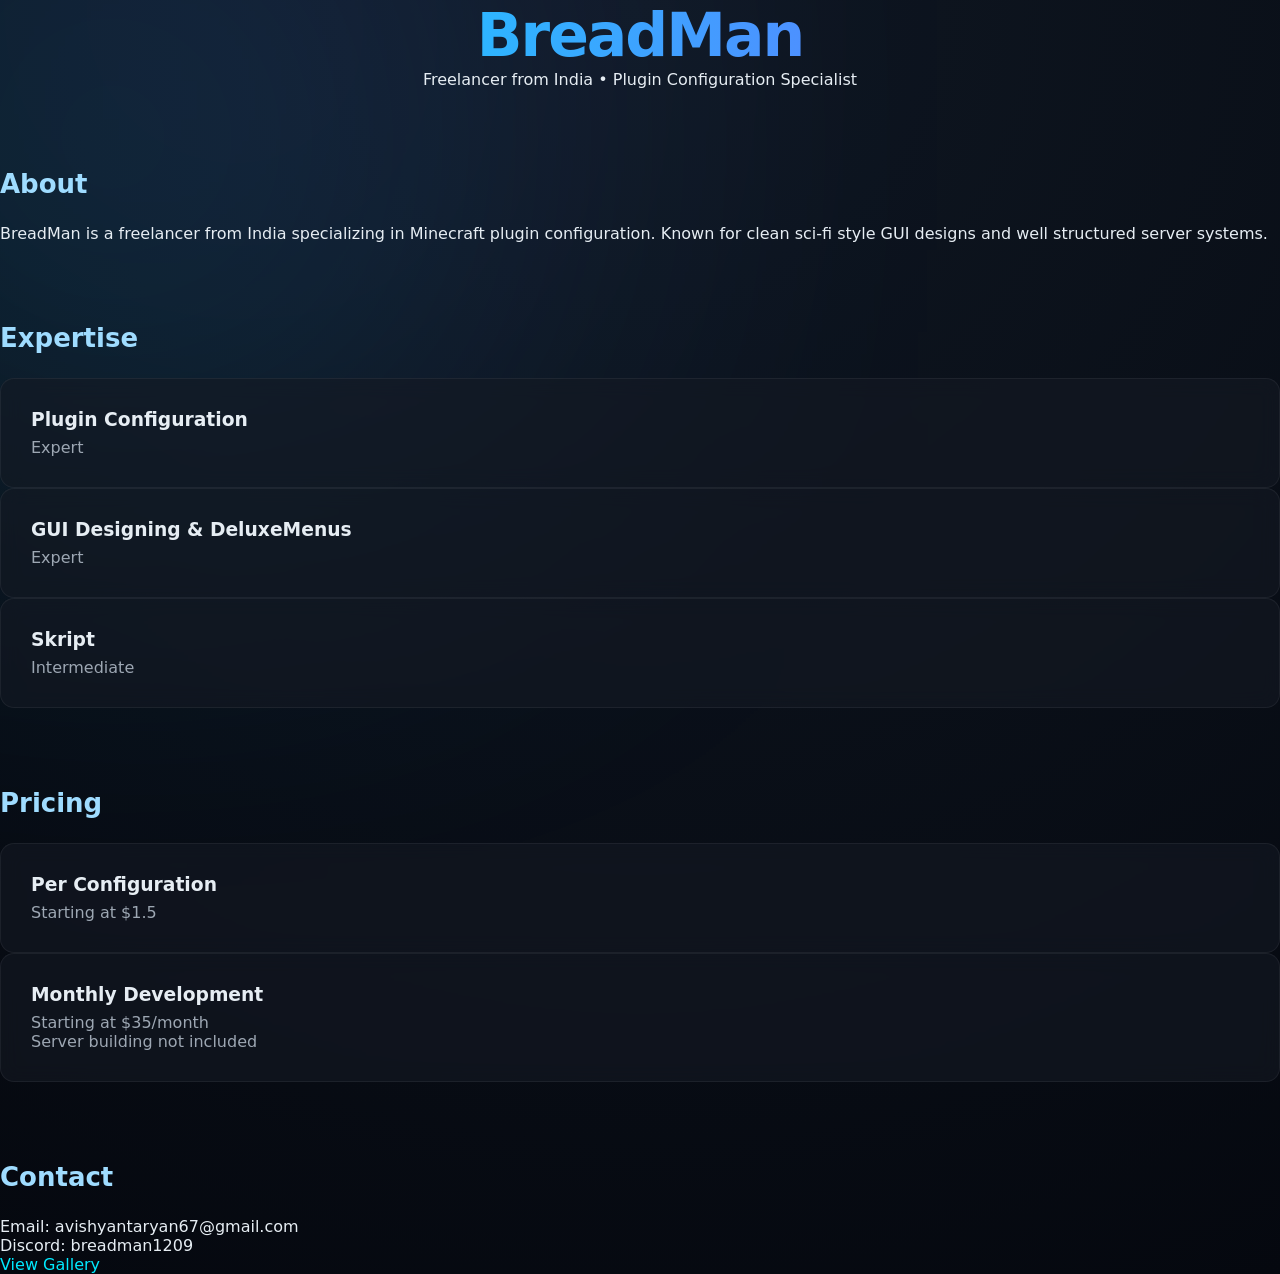
<file: index.html>
<!DOCTYPE html>
<head>

<title>BreadMan | Portfolio</title>
<link rel="stylesheet" href="style.css">

</head>
<body>

<header>
<h1>BreadMan</h1>
<p>Freelancer from India • Plugin Configuration Specialist</p>
</header>

<section>
<h2>About</h2>
<p>
BreadMan is a freelancer from India specializing in Minecraft plugin configuration.
Known for clean sci‑fi style GUI designs and well structured server systems.
</p>
</section>

<section>
<h2>Expertise</h2>

<div class="card">
<h3>Plugin Configuration</h3>
<p>Expert</p>
</div>

<div class="card">
<h3>GUI Designing & DeluxeMenus</h3>
<p>Expert</p>
</div>

<div class="card">
<h3>Skript</h3>
<p>Intermediate</p>
</div>

</section>

<section>
<h2>Pricing</h2>

<div class="card">
<h3>Per Configuration</h3>
<p>Starting at $1.5</p>
</div>

<div class="card">
<h3>Monthly Development</h3>
<p>Starting at $35/month</p>
<p>Server building not included</p>
</div>

</section>

<section>
<h2>Contact</h2>

<p>Email: avishyantaryan67@gmail.com</p>
<p>Discord: breadman1209</p>

</section>

<a href="gallery.html">View Gallery</a>

</body>
</html>
</file>
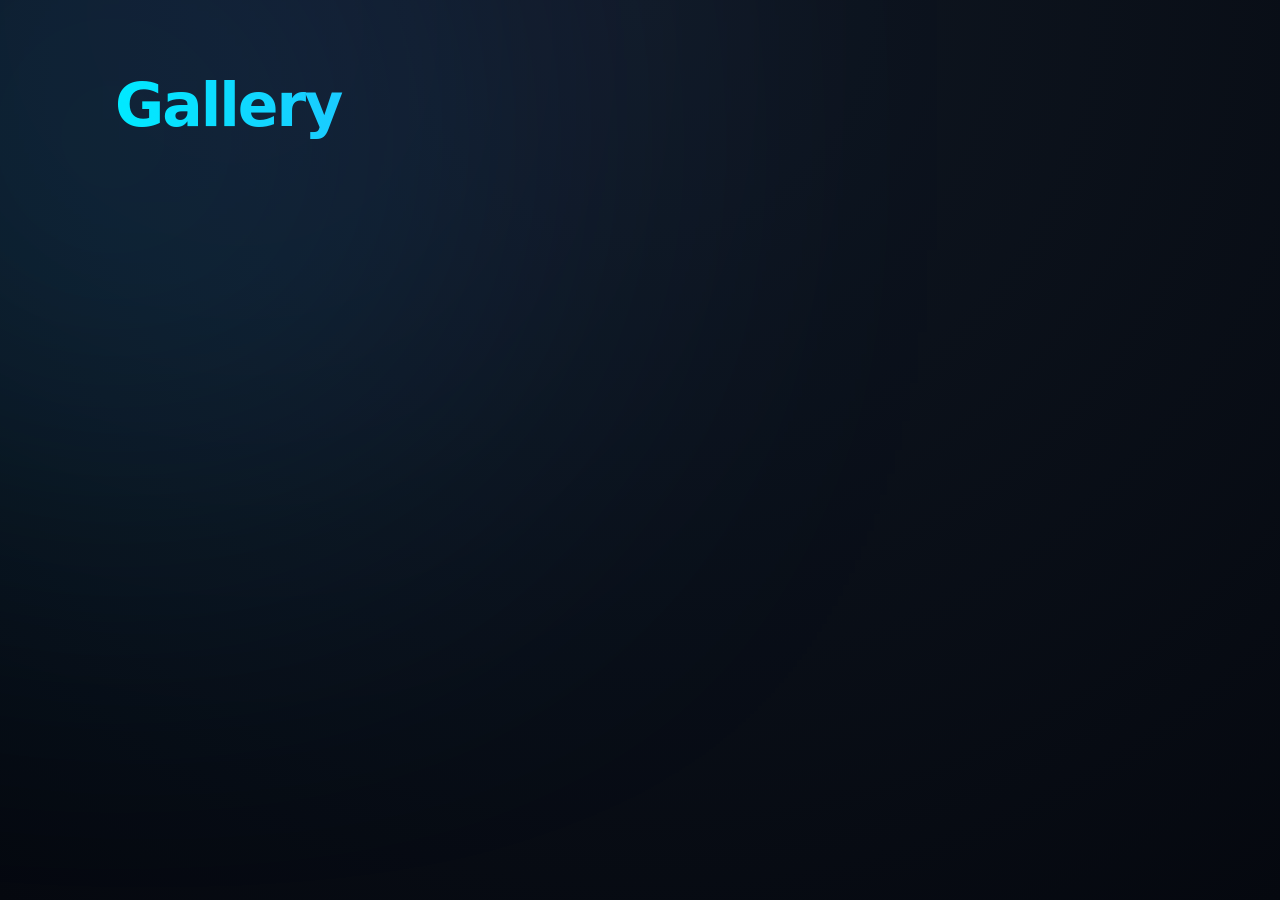
<file: gallery.html>
<!DOCTYPE html>
<html>
<head>

<title>Gallery</title>

<link rel="stylesheet" href="style.css">

</head>

<body>

<div class="container">

<h1>Gallery</h1>

<div id="sections"></div>

</div>

<script src="gallery.js"></script>

</body>
</html>
</file>
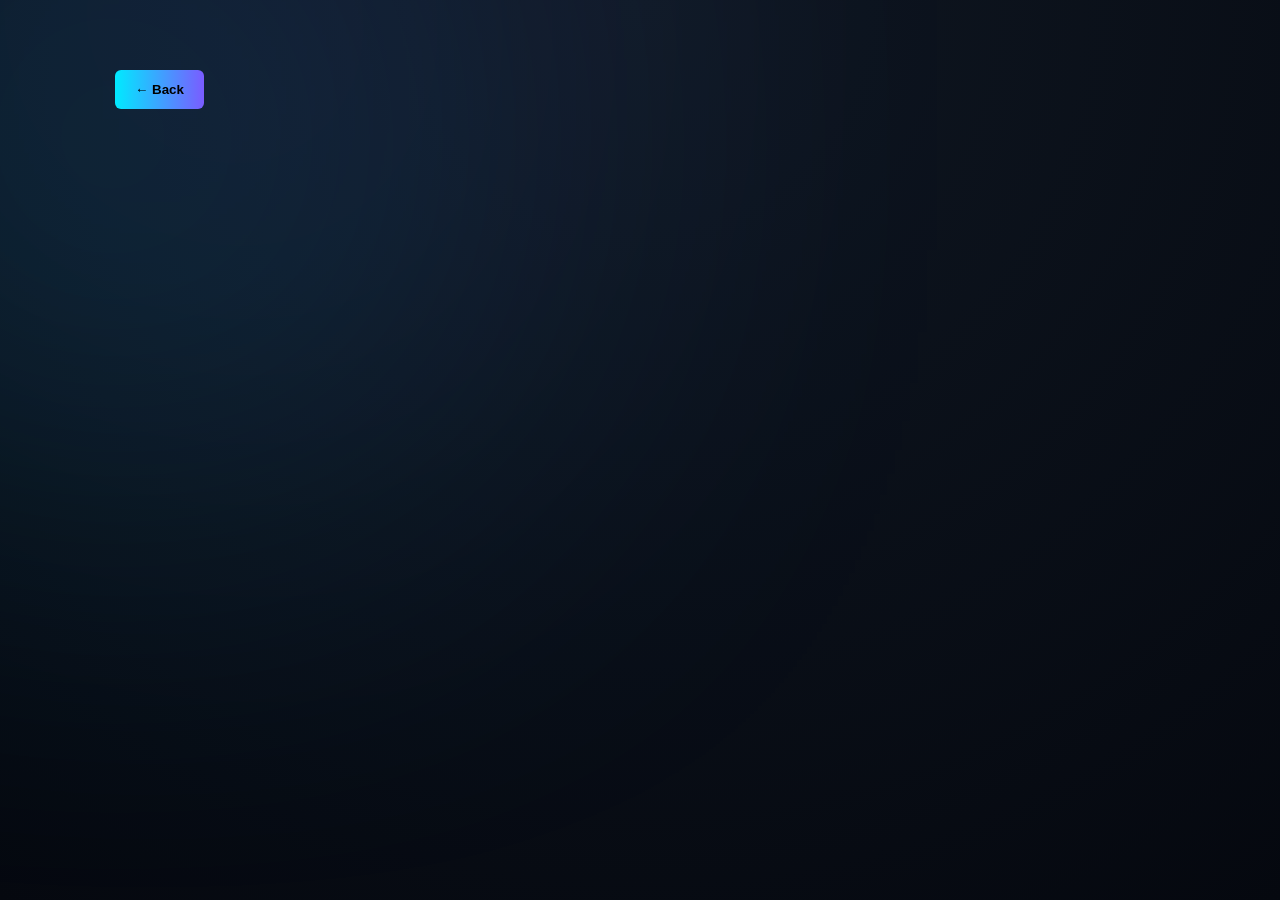
<file: section.html>
<!DOCTYPE html>
<html>
<head>

<title>Gallery Section</title>

<link rel="stylesheet" href="style.css">

</head>

<body>

<div class="container">

<button onclick="history.back()" class="back-btn">← Back</button>

<div id="images"></div>

</div>

<div id="viewer">
<span id="close">✕</span>
<img id="viewerImg">
</div>

<script src="section.js"></script>

</body>
</html>
</file>
<file: style.css>
*{
box-sizing:border-box;
margin:0;
padding:0;
}

body{
background:radial-gradient(circle at top,#0f1722,#05080f);
color:#e6edf3;
font-family:Inter,system-ui,Arial,sans-serif;
min-height:100vh;
overflow-x:hidden;
}

/* animated glow background */

body::before{
content:"";
position:fixed;
width:700px;
height:700px;
background:linear-gradient(45deg,#00eaff,#7a5cff);
filter:blur(200px);
opacity:.18;
top:-250px;
left:-200px;
animation:floatGlow 14s infinite alternate ease-in-out;
z-index:-1;
}

@keyframes floatGlow{
0%{transform:translate(0,0)}
100%{transform:translate(220px,120px)}
}

.container{
max-width:1100px;
margin:auto;
padding:70px 25px;
}

/* header */

header{
text-align:center;
margin-bottom:70px;
}

h1{
font-size:60px;
letter-spacing:-2px;
background:linear-gradient(90deg,#00eaff,#7a5cff);
-webkit-background-clip:text;
-webkit-text-fill-color:transparent;
}

.subtitle{
margin-top:10px;
color:#8b949e;
}

/* sections */

section{
margin-top:80px;
}

h2{
font-size:26px;
margin-bottom:25px;
color:#9fdcff;
}

/* cards */

.grid{
display:grid;
grid-template-columns:repeat(auto-fit,minmax(250px,1fr));
gap:25px;
}

.card{
background:rgba(20,25,35,.6);
border:1px solid rgba(255,255,255,.06);
border-radius:14px;
padding:30px;
backdrop-filter:blur(10px);
transition:.35s;
position:relative;
overflow:hidden;
}

.card::before{
content:"";
position:absolute;
inset:0;
background:linear-gradient(120deg,transparent,rgba(0,234,255,.25),transparent);
opacity:0;
transition:.4s;
}

.card:hover::before{
opacity:1;
}

.card:hover{
transform:translateY(-6px) scale(1.02);
border-color:#00eaff;
box-shadow:0 0 25px rgba(0,234,255,.15);
}

.card h3{
margin-bottom:8px;
}

.card p{
color:#9da7b3;
}

/* pricing */

.price{
font-size:20px;
color:#00eaff;
margin-top:6px;
}

/* contact box */

.contact-box{
background:rgba(20,25,35,.6);
border:1px solid rgba(255,255,255,.06);
padding:30px;
border-radius:14px;
}

.contact-box p{
margin:8px 0;
color:#9da7b3;
}

/* gallery sections (cards) */

#sections{
display:grid;
grid-template-columns:repeat(auto-fit,minmax(220px,1fr));
gap:20px;
margin-top:40px;
}

.section-card{
background:linear-gradient(135deg,#0f1a2a,#101a35);
border:1px solid rgba(255,255,255,.08);
border-radius:12px;
padding:28px;
text-align:center;
cursor:pointer;
font-weight:600;
transition:.35s;
position:relative;
overflow:hidden;
}

.section-card::after{
content:"";
position:absolute;
inset:0;
background:linear-gradient(120deg,transparent,rgba(0,234,255,.35),transparent);
opacity:0;
transition:.4s;
}

.section-card:hover::after{
opacity:1;
}

.section-card:hover{
transform:translateY(-6px);
border-color:#00eaff;
box-shadow:0 0 20px rgba(0,234,255,.25);
}

/* gallery images */

#images{
display:grid;
grid-template-columns:repeat(auto-fit,minmax(260px,1fr));
gap:20px;
margin-top:40px;
}

#images img{
width:100%;
border-radius:10px;
cursor:pointer;
transition:.35s;
border:1px solid rgba(255,255,255,.08);
}

#images img:hover{
transform:scale(1.05);
box-shadow:0 0 25px rgba(0,234,255,.3);
}

/* fullscreen image viewer */

#viewer{
display:none;
position:fixed;
inset:0;
background:rgba(0,0,0,.9);
align-items:center;
justify-content:center;
z-index:999;
}

#viewer img{
max-width:90%;
max-height:90%;
border-radius:10px;
}

#close{
position:absolute;
top:30px;
right:40px;
font-size:30px;
cursor:pointer;
color:white;
}

/* back button */

.back-btn{
background:linear-gradient(90deg,#00eaff,#7a5cff);
border:none;
padding:12px 20px;
border-radius:6px;
cursor:pointer;
margin-bottom:30px;
color:#000;
font-weight:600;
}

.back-btn:hover{
opacity:.85;
}

/* navigation */

.nav{
position:fixed;
top:0;
width:100%;
background:rgba(5,10,18,.7);
backdrop-filter:blur(10px);
border-bottom:1px solid rgba(255,255,255,.05);
}

.nav-inner{
max-width:1100px;
margin:auto;
display:flex;
justify-content:space-between;
padding:16px;
}

.nav a{
color:#9da7b3;
text-decoration:none;
margin-left:20px;
transition:.2s;
}

.nav a:hover{
color:#00eaff;
}

/* links */

a{
color:#00eaff;
text-decoration:none;
}

a:hover{
text-decoration:underline;
}

/* responsive */

@media(max-width:700px){

h1{
font-size:42px;
}

.container{
padding:50px 20px;
}

}
</file>
